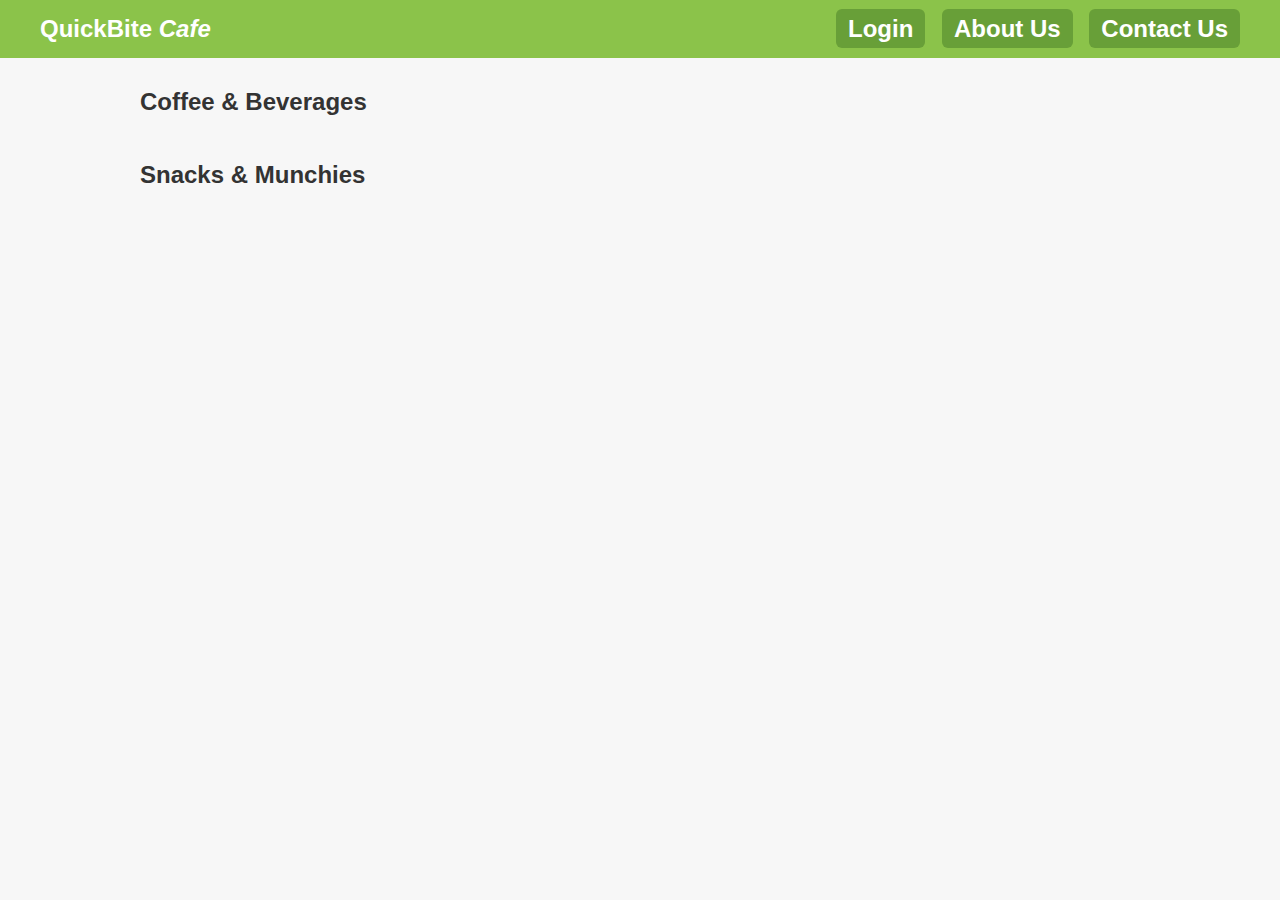
<file: index.html>
<!DOCTYPE html>
<html lang="en">
<head>
  <meta charset="UTF-8" />
  <title>Cafe QuickBite</title>
  <link rel="stylesheet" href="../styles/styles.css" />
</head>
<body>
  <header class="header">
    <div class="logo">QuickBite <span class="highlight">Cafe</span></div>
    <nav class="nav-links">
      <a href="../login/login.html">Login</a>
      <a href="../contact-and-about/about.html">About Us</a>
      <a href="../contact-and-about/contact.html">Contact Us</a>
    </nav>
  </header>

  <main>
    <section class="menu-section">
      <h2>Coffee & Beverages</h2>
      <div class="items-row" id="beverageList"></div>
    </section>

    <section class="menu-section">
      <h2>Snacks & Munchies</h2>
      <div class="items-row" id="snackList"></div>
    </section>
  </main>

  <script>
    async function fetchmenu() {
      try {
        const response = await fetch('http://localhost:3000/menu');
        const items = await response.json();

        const beverages = items.filter(item => item.category === 'Coffee & Beverages');
        const snacks = items.filter(item => item.category === 'Snacks & Munchies');

        renderItems(beverages, 'beverageList');
        renderItems(snacks, 'snackList');
      } catch (error) {
        console.error('Error fetching menu:', error);
      }
    }

    function renderItems(list, containerId) {
      const container = document.getElementById(containerId);
      container.innerHTML = '';
      list.forEach(item => {
        const div = document.createElement('div');
        div.className = 'item-card';
        div.innerHTML = `
          <img src="../images/${item.name.toLowerCase().replace(/\s+/g, '')}.jpg" alt="${item.name}" />
          <div class="item-name">${item.name}</div>
          <div class="item-details">${item.details}</div>
          <div class="item-footer">
            <span class="item-price">₹${item.price}</span>
          </div>
        `;
        container.appendChild(div);
      });
    }

    fetchmenu();
  </script>
</body>
</html>
</file>
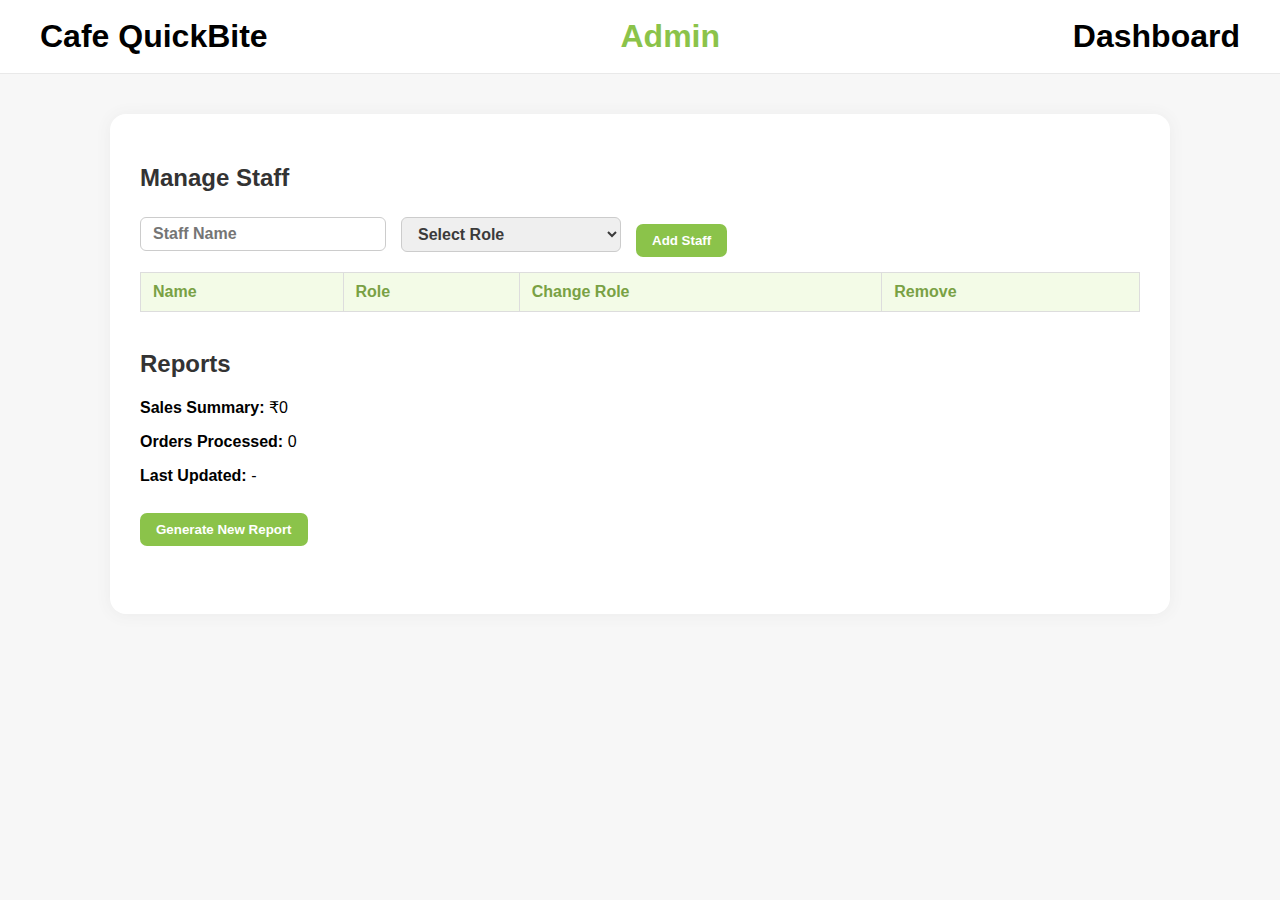
<file: admin/admin.html>
<!DOCTYPE html>
<html lang="en">
<head>
  <meta charset="UTF-8" />
  <title>Cafe QuickBite - Admin Dashboard</title>
  <link rel="stylesheet" href="../styles/styles.css" />
  <style>
    body {
      background: #f7f7f7;
      font-family: 'Segoe UI', Arial, sans-serif;
      margin: 0;
    }
    .admin-header {
      padding: 18px 40px;
      background: #fff;
      font-size: 2rem;
      font-weight: bold;
      border-bottom: 1px solid #e9e9e9;
      display: flex;
      justify-content: space-between;
      align-items: center;
    }
    .admin-header .highlight {
      color: #8bc34a;
    }
    .dashboard-container {
      max-width: 1000px;
      margin: 40px auto;
      background: #fff;
      border-radius: 16px;
      padding: 30px;
      box-shadow: 0 1px 16px rgba(80,80,80,0.07);
    }
    h2 {
      margin-bottom: 20px;
      font-weight: 600;
      color: #333;
    }
    .section {
      margin-bottom: 38px;
    }
    table {
      width: 100%;
      border-collapse: collapse;
      font-size: 1rem;
    }
    th, td {
      border: 1px solid #ddd;
      padding: 10px 12px;
      text-align: left;
    }
    th {
      background: #f3fbe7;
      color: #79a144;
    }
    button {
      background: #8bc34a;
      border: none;
      color: white;
      padding: 9px 16px;
      font-weight: 600;
      cursor: pointer;
      border-radius: 7px;
      margin-top: 12px;
      transition: background 0.2s ease;
    }
    button:hover {
      background: #689f38;
    }
    input, select {
      padding: 7px 12px;
      font-size: 1rem;
      border-radius: 6px;
      border: 1px solid #ccc;
      font-weight: 600;
      color: #3b3b3b;
      width: 220px;
    }
    .form-inline {
      display: flex;
      gap: 15px;
      flex-wrap: wrap;
      align-items: center;
      margin-bottom: 15px;
    }
    .danger {
      background: #c62828;
    }
  </style>
</head>
<body>
  <header class="admin-header">
    Cafe QuickBite <span class="highlight">Admin</span> Dashboard
  </header>

  <div class="dashboard-container">
    <div class="section">
      <h2>Manage Staff</h2>
      <form id="addStaffForm" class="form-inline">
        <input type="text" id="staffName" placeholder="Staff Name" required />
        <select id="staffRole" required>
          <option value="" disabled selected>Select Role</option>
          <option value="Cashier">Cashier</option>
          <option value="Kitchen">Kitchen</option>
          <option value="Waiter">Waiter</option>
          <option value="Inventory">Inventory</option>
          <option value="Manager">Manager</option>
          <option value="Admin">Admin</option>
        </select>
        <button type="submit">Add Staff</button>
      </form>

      <table id="staffTable">
        <thead>
          <tr><th>Name</th><th>Role</th><th>Change Role</th><th>Remove</th></tr>
        </thead>
        <tbody></tbody>
      </table>
    </div>

    <div class="section">
      <h2>Reports</h2>
      <p><strong>Sales Summary:</strong> ₹<span id="salesTotal">0</span></p>
      <p><strong>Orders Processed:</strong> <span id="ordersCount">0</span></p>
      <p><strong>Last Updated:</strong> <span id="reportTime">-</span></p>
      <button onclick="generateReport()">Generate New Report</button>
      <p id="reportMsg" style="margin-top:10px; color:green;"></p>
    </div>
  </div>

  <script>
    const staffApi = 'http://localhost:3000/staff';
    const reportApi = 'http://localhost:3000/reports/1';
    const roles = ['Cashier', 'Kitchen', 'Waiter', 'Inventory', 'Manager', 'Admin'];
    let staff = [];

    async function fetchStaff() {
      const res = await fetch(staffApi);
      staff = await res.json();
      renderStaff();
    }

    function renderStaff() {
      const tbody = document.querySelector('#staffTable tbody');
      tbody.innerHTML = '';
      staff.forEach(s => {
        const tr = document.createElement('tr');
        const sel = document.createElement('select');
        sel.innerHTML = roles.map(r => `<option value="${r}" ${r === s.role ? 'selected' : ''}>${r}</option>`).join('');
        sel.onchange = () => changeRole(s.id, sel.value);

        const removeBtn = document.createElement('button');
        removeBtn.textContent = 'Remove';
        removeBtn.className = 'danger';
        removeBtn.onclick = () => removeStaff(s.id);

        tr.innerHTML = `<td>${s.name}</td><td>${s.role}</td><td></td><td></td>`;
        tr.children[2].appendChild(sel);
        tr.children[3].appendChild(removeBtn);
        tbody.appendChild(tr);
      });
    }

    async function addStaff(event) {
      event.preventDefault();
      const name = document.getElementById('staffName').value.trim();
      const role = document.getElementById('staffRole').value;
      if (!name || !role) return;

      await fetch(staffApi, {
        method: 'POST',
        headers: { 'Content-Type': 'application/json' },
        body: JSON.stringify({ name, role })
      });
      document.getElementById('addStaffForm').reset();
      fetchStaff();
    }

    async function changeRole(id, newRole) {
      await fetch(`${staffApi}/${id}`, {
        method: 'PATCH',
        headers: { 'Content-Type': 'application/json' },
        body: JSON.stringify({ role: newRole })
      });
      fetchStaff();
    }

    async function removeStaff(id) {
      await fetch(`${staffApi}/${id}`, { method: 'DELETE' });
      fetchStaff();
    }

    async function loadReport() {
      const res = await fetch(reportApi);
      if (!res.ok) return;
      const report = await res.json();
      document.getElementById('salesTotal').innerText = report.sales;
      document.getElementById('ordersCount').innerText = report.orders;
      document.getElementById('reportTime').innerText = new Date(report.lastUpdated).toLocaleString();
    }

    async function generateReport() {
      const newSales = Math.floor(10000 + Math.random() * 5000);
      const newOrders = Math.floor(300 + Math.random() * 50);
      const timestamp = new Date().toISOString();

      await fetch(reportApi, {
        method: 'PATCH',
        headers: { 'Content-Type': 'application/json' },
        body: JSON.stringify({ sales: newSales, orders: newOrders, lastUpdated: timestamp })
      });

      document.getElementById('salesTotal').innerText = newSales;
      document.getElementById('ordersCount').innerText = newOrders;
      document.getElementById('reportTime').innerText = new Date(timestamp).toLocaleString();
      document.getElementById('reportMsg').innerText = 'Report updated successfully!';
      setTimeout(() => document.getElementById('reportMsg').innerText = '', 9000);
    }

    document.getElementById('addStaffForm').addEventListener('submit', addStaff);
    fetchStaff();
    loadReport();
  </script>
</body>
</html>
</file>
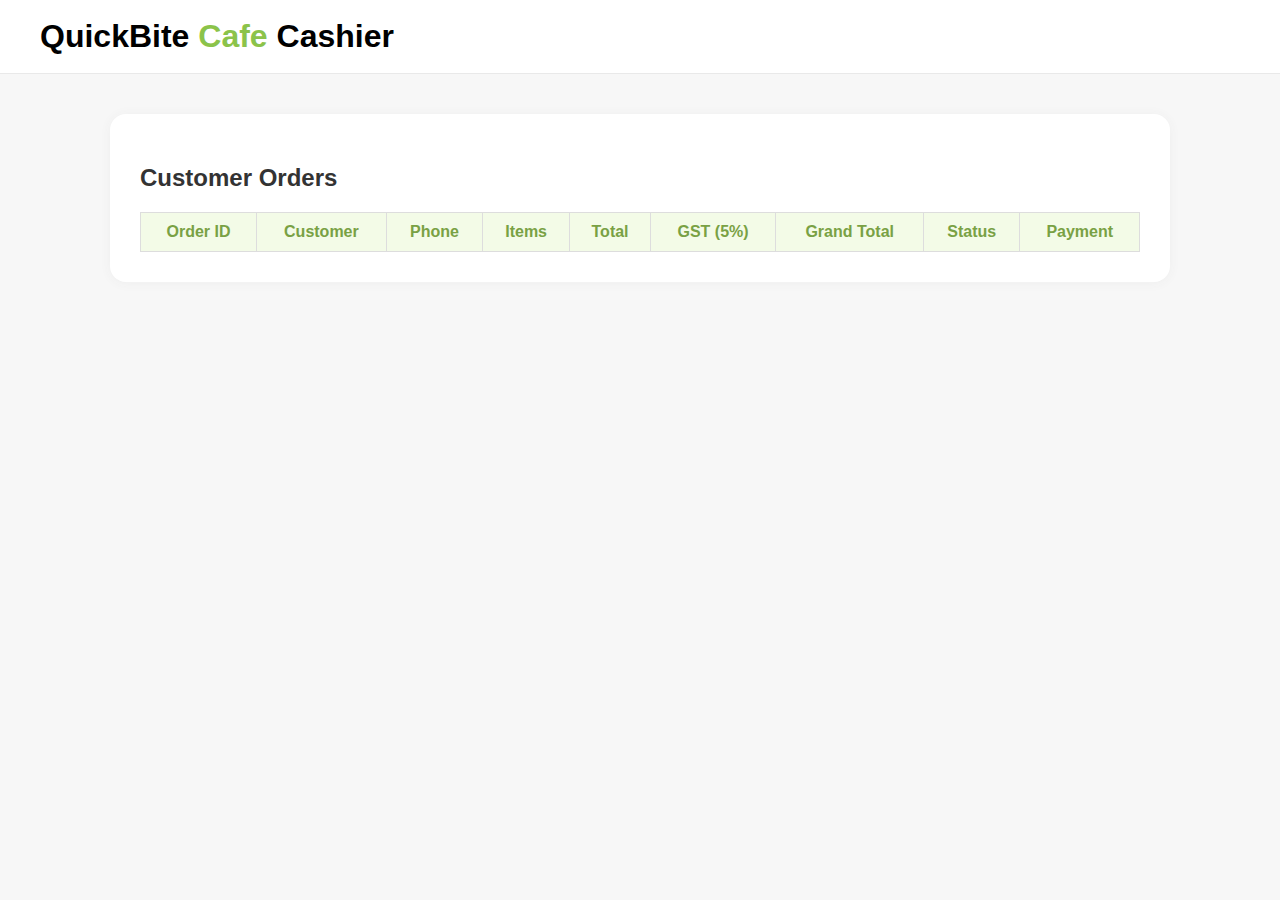
<file: cashier/cashier.html>
<!DOCTYPE html>
<html lang="en">
<head>
  <meta charset="UTF-8" />
  <title>QuickBite Cafe - Cashier Panel</title>
  <link rel="stylesheet" href="../styles/styles.css" />
  <style>
    body {
      background: #f7f7f7;
      font-family: 'Segoe UI', Arial, sans-serif;
      margin: 0;
    }
    .cashier-header {
      padding: 18px 40px;
      background: #fff;
      font-size: 2rem;
      font-weight: bold;
      border-bottom: 1px solid #e9e9e9;
    }
    .cashier-header .highlight {
      color: #8bc34a;
    }
    .cashier-container {
      max-width: 1000px;
      margin: 40px auto;
      background: #fff;
      border-radius: 16px;
      padding: 30px;
      box-shadow: 0 1px 12px rgba(80,80,80,0.05);
    }
    h2 {
      margin-bottom: 20px;
      font-weight: 600;
      color: #333;
    }
    table {
      width: 100%;
      border-collapse: collapse;
      font-size: 1rem;
    }
    th, td {
      border: 1px solid #ddd;
      padding: 10px 12px;
      text-align: center;
    }
    th {
      background: #f3fbe7;
      color: #79a144;
    }
    .status-paid {
      color: #4caf50;
      font-weight: bold;
    }
    .status-unpaid {
      color: #e65100;
      font-weight: bold;
    }
    .payment-form {
      display: flex;
      justify-content: center;
      align-items: center;
      gap: 10px;
    }
    .payment-form select {
      padding: 6px;
      border-radius: 6px;
      font-weight: 600;
    }
    .payment-form button {
      background: #8bc34a;
      color: white;
      border: none;
      padding: 6px 12px;
      border-radius: 6px;
      font-weight: 600;
      cursor: pointer;
    }
    .payment-form button:hover {
      background: #689f38;
    }
  </style>
</head>
<body>
  <div class="cashier-header">
    QuickBite <span class="highlight">Cafe</span> Cashier
  </div>

  <div class="cashier-container">
    <h2>Customer Orders</h2>
    <table id="orderTable">
      <thead>
        <tr>
          <th>Order ID</th>
          <th>Customer</th>
          <th>Phone</th>
          <th>Items</th>
          <th>Total</th>
          <th>GST (5%)</th>
          <th>Grand Total</th>
          <th>Status</th>
          <th>Payment</th>
        </tr>
      </thead>
      <tbody></tbody>
    </table>
  </div>

  <script>
    const orderApi = 'http://localhost:3000/orders';
    const salesApi = 'http://localhost:3000/sales';
    let orders = [];

    async function fetchOrders() {
      const res = await fetch(orderApi);
      orders = await res.json();
      renderOrders();
    }

    function renderOrders() {
      const tbody = document.querySelector('#orderTable tbody');
      tbody.innerHTML = '';
      orders.forEach(order => {
        const itemsList = order.items.map(i => `${i.name} x${i.qty}`).join(', ');
        const gst = Math.round(order.total * 0.05);
        const grandTotal = order.total + gst;
        const statusClass = order.method === 'Paid' ? 'status-paid' : 'status-unpaid';

        const tr = document.createElement('tr');
        tr.innerHTML = `
          <td>${order.orderId}</td>
          <td>${order.customerName}</td>
          <td>${order.customerPhone}</td>
          <td>${itemsList}</td>
          <td>₹${order.total}</td>
          <td>₹${gst}</td>
          <td>₹${grandTotal}</td>
          <td class="${statusClass}">${order.method || 'Unpaid'}</td>
          <td>
            ${order.method === 'Paid'
              ? '—'
              : `
                <div class="payment-form">
                  <select id="payMethod${order.id}">
                    <option value="Cash">Cash</option>
                    <option value="Card">Card</option>
                    <option value="UPI">UPI</option>
                  </select>
                  <button onclick="processPayment(${order.id}, ${gst}, ${grandTotal})">Pay</button>
                </div>
              `}
          </td>
        `;
        tbody.appendChild(tr);
      });
    }

    async function processPayment(orderId, gst, grandTotal) {
      const method = document.getElementById(`payMethod${orderId}`).value;
      const order = orders.find(o => o.id === orderId);
      if (!order) return;

      await fetch(`${orderApi}/${orderId}`, {
        method: 'PATCH',
        headers: { 'Content-Type': 'application/json' },
        body: JSON.stringify({ method: 'Paid', status: 'Completed' })
      });

      const saleData = {
        orderId: order.orderId,
        customerName: order.customerName,
        customerPhone: order.customerPhone,
        items: order.items,
        baseTotal: order.total,
        gst,
        grandTotal,
        paymentMethod: method,
        time: new Date().toISOString()
      };

      await fetch(salesApi, {
        method: 'POST',
        headers: { 'Content-Type': 'application/json' },
        body: JSON.stringify(saleData)
      });

      const billWindow = window.open('', '', 'width=600,height=600');
      billWindow.document.write(`
  <html>
    <head><title>QuickBite Bill</title></head>
    <body onload="window.print()">
      <h2>QuickBite Cafe - Bill</h2>
      <p><strong>Order ID:</strong> ${order.orderId}</p>
      <p><strong>Customer:</strong> ${order.customerName}</p>
      <p><strong>Phone:</strong> ${order.customerPhone}</p>
      <p><strong>Items:</strong> ${order.items.map(i => `${i.name} x${i.qty}`).join(', ')}</p>
      <p><strong>Base Total:</strong> ₹${order.total}</p>
      <p><strong>GST (5%):</strong> ₹${gst}</p>
      <p><strong>Grand Total:</strong> ₹${grandTotal}</p>
      <p><strong>Payment Method:</strong> ${method}</p>
      <p><strong>Date:</strong> ${new Date().toLocaleString()}</p>
      <hr><p>Thank you for dining with us!</p>
    </body>
  </html>
`);
billWindow.document.close();
setTimeout(fetchOrders, 1000);
  </script>
</body>
</html>
</file>
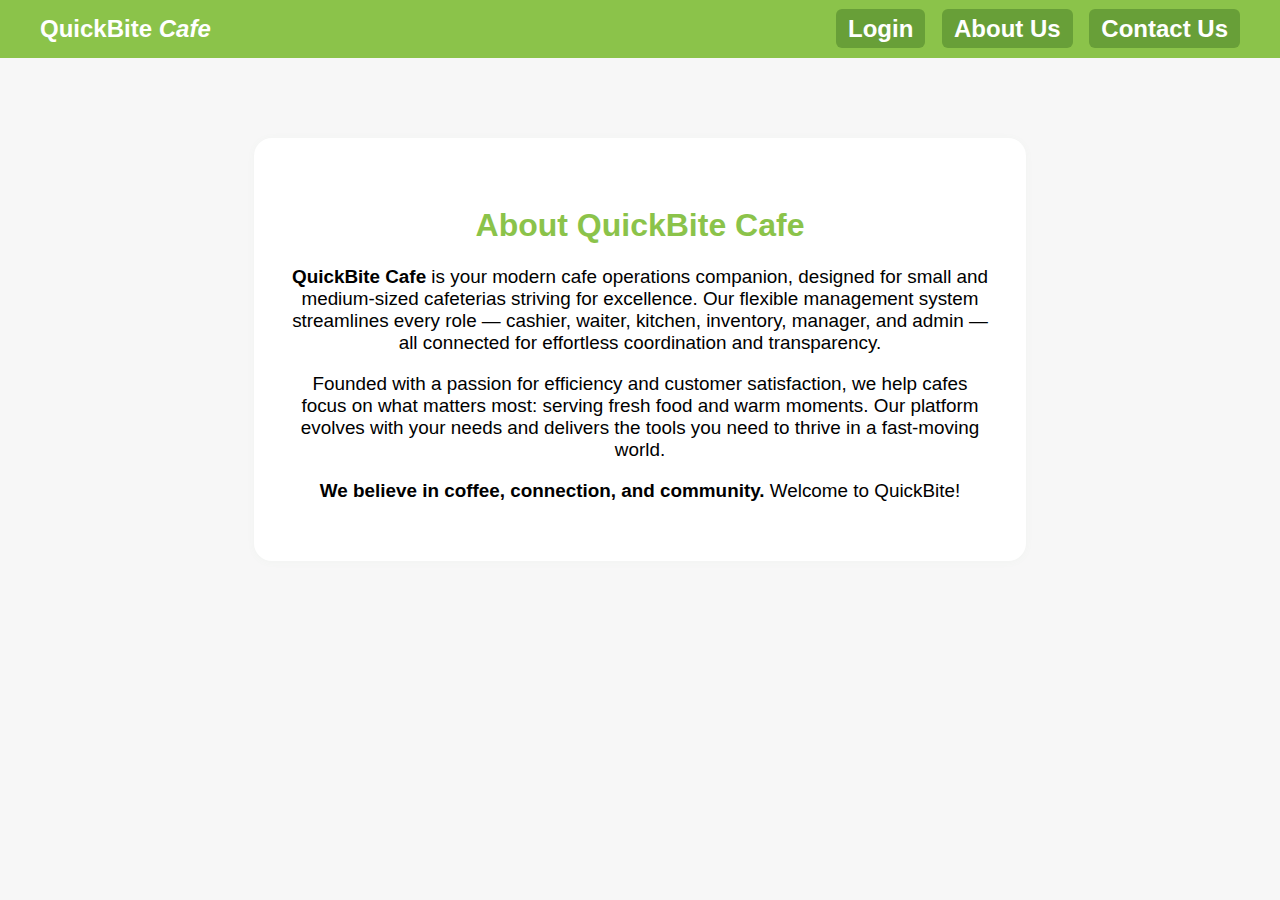
<file: contact-and-about/about.html>
<!DOCTYPE html>
<html lang="en">
<head>
  <meta charset="UTF-8" />
  <title>About Us | QuickBite Cafe</title>
  <link rel="stylesheet" href="../styles/styles.css" />
  <style>
    .about-container {
      max-width: 700px;
      margin: 80px auto;
      background: #fff;
      border-radius: 18px;
      box-shadow: 0 1px 8px rgba(100,150,100,0.04);
      padding: 48px 36px 40px 36px;
      text-align: center;
    }
    .about-container h1 { color: #8bc34a; }
    .about-container p { font-size: 1.18rem; }
  </style>
</head>
<body>
  <header class="header">
    <div class="logo">QuickBite <span class="highlight">Cafe</span></div>
    <nav class="nav-links">
      <a href="../login/login.html">Login</a>
      <a href="../contact-and-about/about.html">About Us</a>
      <a href="../contact-and-about/contact.html">Contact Us</a>
    </nav>
  </header>
  <main>
    <div class="about-container">
      <h1>About QuickBite Cafe</h1>
      <p>
        <b>QuickBite Cafe</b> is your modern cafe operations companion, designed for small and medium-sized cafeterias striving for excellence. Our flexible management system streamlines every role — cashier, waiter, kitchen, inventory, manager, and admin — all connected for effortless coordination and transparency.
      </p>
      <p>
        Founded with a passion for efficiency and customer satisfaction, we help cafes focus on what matters most: serving fresh food and warm moments. Our platform evolves with your needs and delivers the tools you need to thrive in a fast-moving world.
      </p>
      <p>
        <b>We believe in coffee, connection, and community.</b> Welcome to QuickBite!
      </p>
    </div>
  </main>
</body>
</html>
</file>
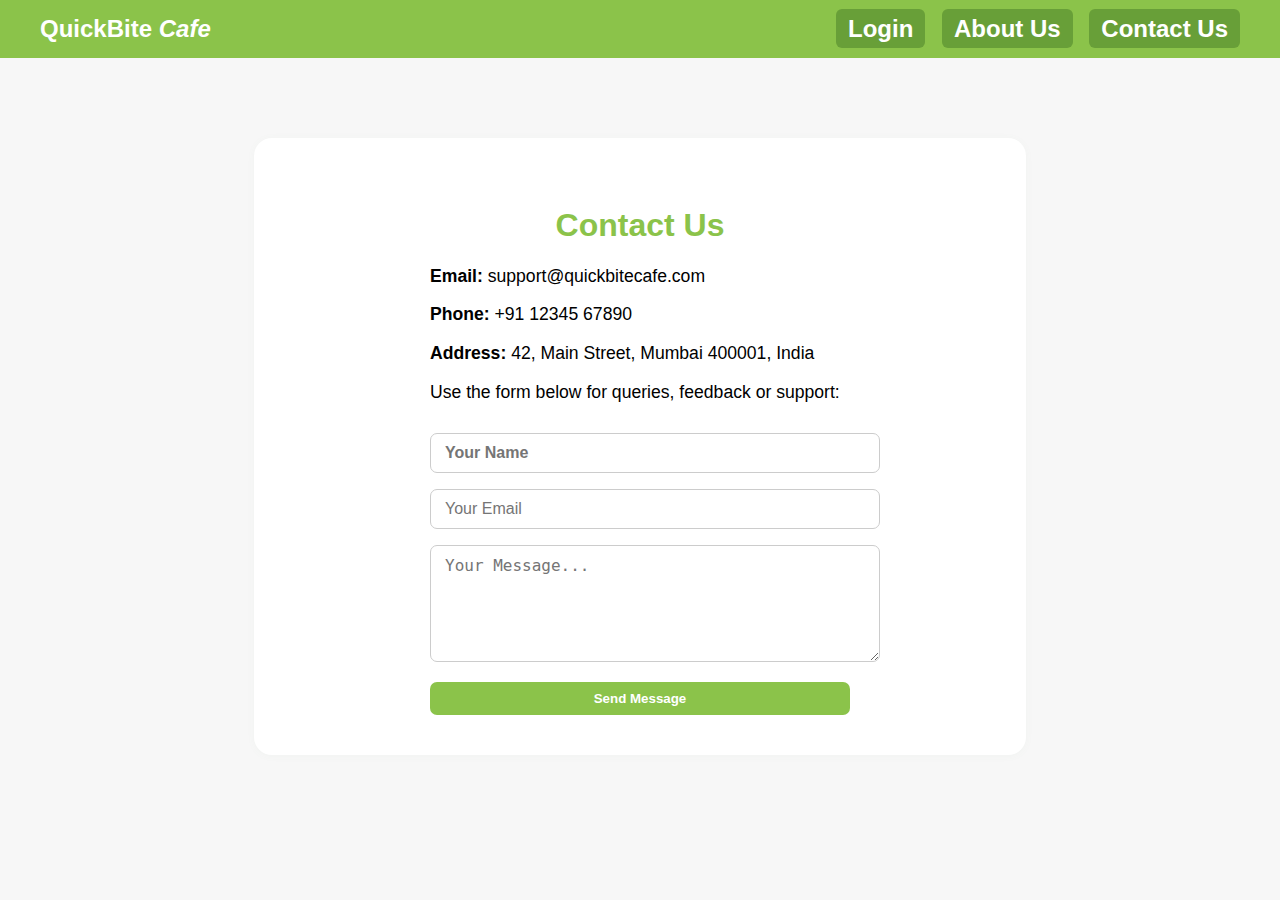
<file: contact-and-about/contact.html>
<!DOCTYPE html>
<html lang="en">
<head>
  <meta charset="UTF-8" />
  <title>Contact Us | QuickBite Cafe</title>
  <link rel="stylesheet" href="../styles/styles.css" />
  <style>
    .contact-container {
      max-width: 700px;
      margin: 80px auto;
      background: #fff;
      border-radius: 18px;
      box-shadow: 0 1px 8px rgba(100,150,100,0.04);
      padding: 48px 36px 40px 36px;
      text-align: center;
    }
    .contact-container h1 {
      color: #8bc34a;
    }
    .contact-info {
      text-align: left;
      margin: 0 auto;
      max-width: 420px;
      font-size: 1.1rem;
    }
    .contact-form {
      margin: 30px 0 0 0;
      text-align: left;
      max-width: 420px;
      margin-left: auto;
      margin-right: auto;
    }
    .contact-form input, .contact-form textarea {
      width: 100%;
      margin-bottom: 16px;
      padding: 10px 14px;
      border-radius: 7px;
      border: 1px solid #ccc;
      font-size: 1rem;
      resize: vertical;
    }
    .contact-form button {
      width: 100%;
      margin: 0;
    }
  </style>
</head>
<body>
  <header class="header">
    <div class="logo">QuickBite <span class="highlight">Cafe</span></div>
    <nav class="nav-links">
      <a href="../login/login.html">Login</a>
      <a href="../contact-and-about/about.html">About Us</a>
      <a href="../contact-and-about/contact.html">Contact Us</a>
    </nav>
  </header>
  <main>
    <div class="contact-container">
      <h1>Contact Us</h1>
      <div class="contact-info">
        <p><b>Email:</b> support@quickbitecafe.com</p>
        <p><b>Phone:</b> +91 12345 67890</p>
        <p><b>Address:</b> 42, Main Street, Mumbai 400001, India</p>
        <p>Use the form below for queries, feedback or support:</p>
      </div>
      <form class="contact-form" onsubmit="alert('Message sent! We will get back to you soon.');return false;">
        <input type="text" name="name" placeholder="Your Name" required />
        <input type="email" name="email" placeholder="Your Email" required />
        <textarea name="message" rows="5" placeholder="Your Message..." required></textarea>
        <button type="submit">Send Message</button>
      </form>
    </div>
  </main>
</body>
</html>
</file>
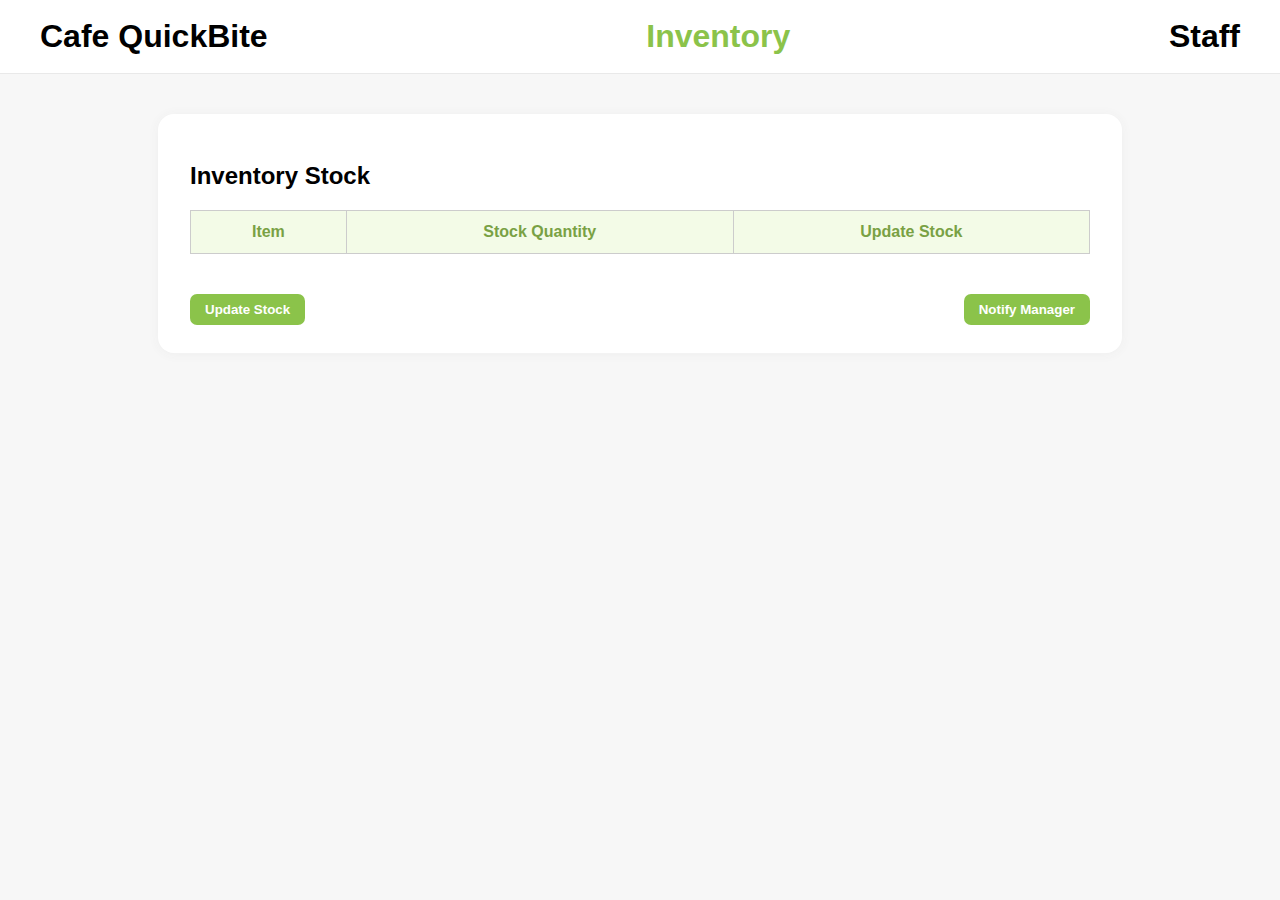
<file: inventory/inventory.html>
<!DOCTYPE html>
<html lang="en">
<head>
  <meta charset="UTF-8" />
  <title>Cafe QuickBite - Inventory Staff</title>
  <link rel="stylesheet" href="../styles/styles.css" />
  <style>
    body { background: #f7f7f7; font-family: 'Segoe UI', Arial, sans-serif; margin: 0; }
    .inventory-header {
      padding: 18px 40px;
      background: #fff;
      display: flex;
      justify-content: space-between;
      align-items: center;
      border-bottom: 1px solid #e9e9e9;
      font-size: 2rem;
      font-weight: bold;
    }
    .inventory-header .highlight { color: #8bc34a; }
    .inventory-container {
      max-width: 900px;
      margin: 40px auto;
      background: #fff;
      border-radius: 16px;
      padding: 28px 32px;
      box-shadow: 0 1px 12px rgba(80,80,80,0.05);
    }
    table {
      width: 100%;
      border-collapse: collapse;
      font-size: 1rem;
    }
    th, td {
      border: 1px solid #ccc;
      padding: 12px 10px;
      text-align: center;
    }
    th {
      background: #f3fbe7;
      color: #79a144;
    }
    input.stock-input {
      width: 70px;
      padding: 6px 8px;
      font-size: 1rem;
      border-radius: 6px;
      border: 1px solid #aaa;
      text-align: center;
    }
    button {
      background: #8bc34a;
      color: white;
      border: none;
      padding: 8px 15px;
      border-radius: 7px;
      font-weight: 600;
      cursor: pointer;
      margin-top: 15px;
    }
    button:hover {
      background: #689f38;
    }
    .btn-row {
      margin-top: 25px;
      display: flex;
      justify-content: space-between;
      flex-wrap: wrap;
      gap: 10px;
    }
  </style>
</head>
<body>
  <header class="inventory-header">
    Cafe QuickBite <span class="highlight">Inventory</span> Staff
  </header>

  <div class="inventory-container">
    <h2>Inventory Stock</h2>
    <table id="inventoryTable">
      <thead>
        <tr><th>Item</th><th>Stock Quantity</th><th>Update Stock</th></tr>
      </thead>
      <tbody></tbody>
    </table>

    <div class="btn-row">
      <button onclick="updateStock()">Update Stock</button>
      <button onclick="notifyManager()">Notify Manager</button>
    </div>
  </div>

  <script>
    const inventoryApi = 'http://localhost:3000/inventory';
    let inventory = [];

    async function fetchInventory() {
      const res = await fetch(inventoryApi);
      inventory = await res.json();
      renderInventory();
    }

    function renderInventory() {
      const tbody = document.querySelector('#inventoryTable tbody');
      tbody.innerHTML = '';
      inventory.forEach((item, idx) => {
        const tr = document.createElement('tr');
        tr.innerHTML = `
          <td>${item.name}</td>
          <td>${item.stock}</td>
          <td>
            <input type="number" min="0" value="${item.stock}" class="stock-input" id="stockInput${item.id}" />
          </td>
        `;
        tbody.appendChild(tr);
      });
    }

    async function updateStock() {
      for (let item of inventory) {
        const input = document.getElementById(`stockInput${item.id}`);
        const newVal = parseInt(input.value);
        if (isNaN(newVal) || newVal < 0) {
          alert(`Invalid stock for ${item.name}`);
          return;
        }
        await fetch(`${inventoryApi}/${item.id}`, {
          method: 'PATCH',
          headers: { 'Content-Type': 'application/json' },
          body: JSON.stringify({ stock: newVal })
        });
      }
      alert('Stock updated successfully!');
      fetchInventory();
    }

    function notifyManager() {
      const lowStock = inventory.filter(i => i.stock < 10);
      if (lowStock.length === 0) {
        alert('All stock levels are sufficient.');
      } else {
        const msg = 'Low stock alert for:\n' + lowStock.map(i => `- ${i.name}: ${i.stock}`).join('\n');
        alert(msg);
      }
    }

    fetchInventory();
  </script>
</body>
</html>
</file>
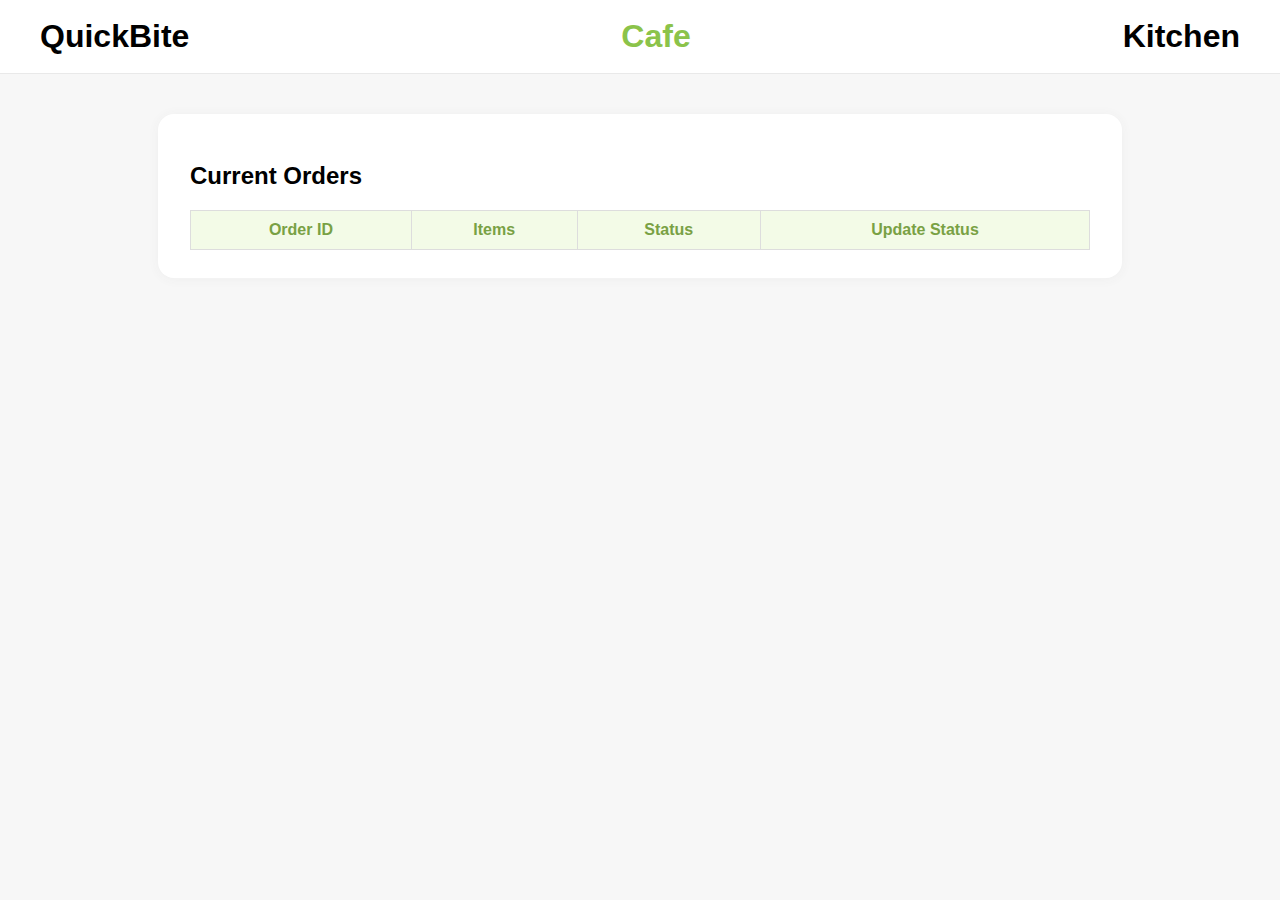
<file: kitchen/kitchen.html>
<!DOCTYPE html>
<html lang="en">
<head>
  <meta charset="UTF-8" />
  <title>Cafe QuickBite - Kitchen Staff</title>
  <link rel="stylesheet" href="../styles/styles.css" />
  <style>
    body { background: #f7f7f7; font-family: 'Segoe UI', Arial, sans-serif; margin: 0; }
    .kitchen-header {
      padding: 18px 40px;
      background: #fff;
      display: flex;
      justify-content: space-between;
      align-items: center;
      border-bottom: 1px solid #e9e9e9;
      font-size: 2rem;
      font-weight: bold;
    }
    .kitchen-header .highlight { color: #8bc34a; }
    .kitchen-container {
      max-width: 900px;
      margin: 40px auto;
      background: #fff;
      border-radius: 16px;
      padding: 28px 32px;
      box-shadow: 0 1px 12px rgba(80,80,80,0.05);
    }
    table {
      width: 100%;
      border-collapse: collapse;
      font-size: 1rem;
    }
    th, td {
      border: 1px solid #ddd;
      padding: 10px 12px;
      text-align: center;
    }
    th {
      background: #f3fbe7;
      color: #79a144;
    }
    select {
      border-radius: 6px;
      padding: 6px 10px;
      border: 1px solid #ccc;
      font-size: 1rem;
      font-weight: 600;
      color: #3b3b3b;
    }
  </style>
</head>
<body>
  <header class="kitchen-header">
    QuickBite <span class="highlight">Cafe</span> Kitchen
  </header>

  <div class="kitchen-container">
    <h2>Current Orders</h2>
    <table id="orderTable">
      <thead>
        <tr><th>Order ID</th><th>Items</th><th>Status</th><th>Update Status</th></tr>
      </thead>
      <tbody></tbody>
    </table>
  </div>

  <script>
    const orderApi = 'http://localhost:3000/orders';
    const statusOptions = ['Pending', 'In Progress', 'Ready', 'Completed'];
    let orders = [];

    async function fetchOrders() {
      const res = await fetch(orderApi);
      orders = await res.json();
      renderOrders();
    }

    function renderOrders() {
      const tbody = document.querySelector('#orderTable tbody');
      tbody.innerHTML = '';
      orders.forEach((order, index) => {
        const tr = document.createElement('tr');
        const items = order.items.map(i => `${i.name} x${i.qty}`).join(', ');
        const select = document.createElement('select');
        select.className = 'status-select';
        statusOptions.forEach(status => {
          const opt = document.createElement('option');
          opt.value = status;
          opt.textContent = status;
          if (status === order.status) opt.selected = true;
          select.appendChild(opt);
        });
        select.onchange = () => updateStatus(order.id, select.value);

        tr.innerHTML = `
          <td>${order.id}</td>
          <td>${items}</td>
          <td>${order.status || 'Pending'}</td>
          <td></td>
        `;
        tr.children[3].appendChild(select);
        tbody.appendChild(tr);
      });
    }

    async function updateStatus(orderId, newStatus) {
      await fetch(`${orderApi}/${orderId}`, {
        method: 'PATCH',
        headers: { 'Content-Type': 'application/json' },
        body: JSON.stringify({ status: newStatus })
      });
      fetchOrders();
    }

    fetchOrders();
  </script>
</body>
</html>
</file>
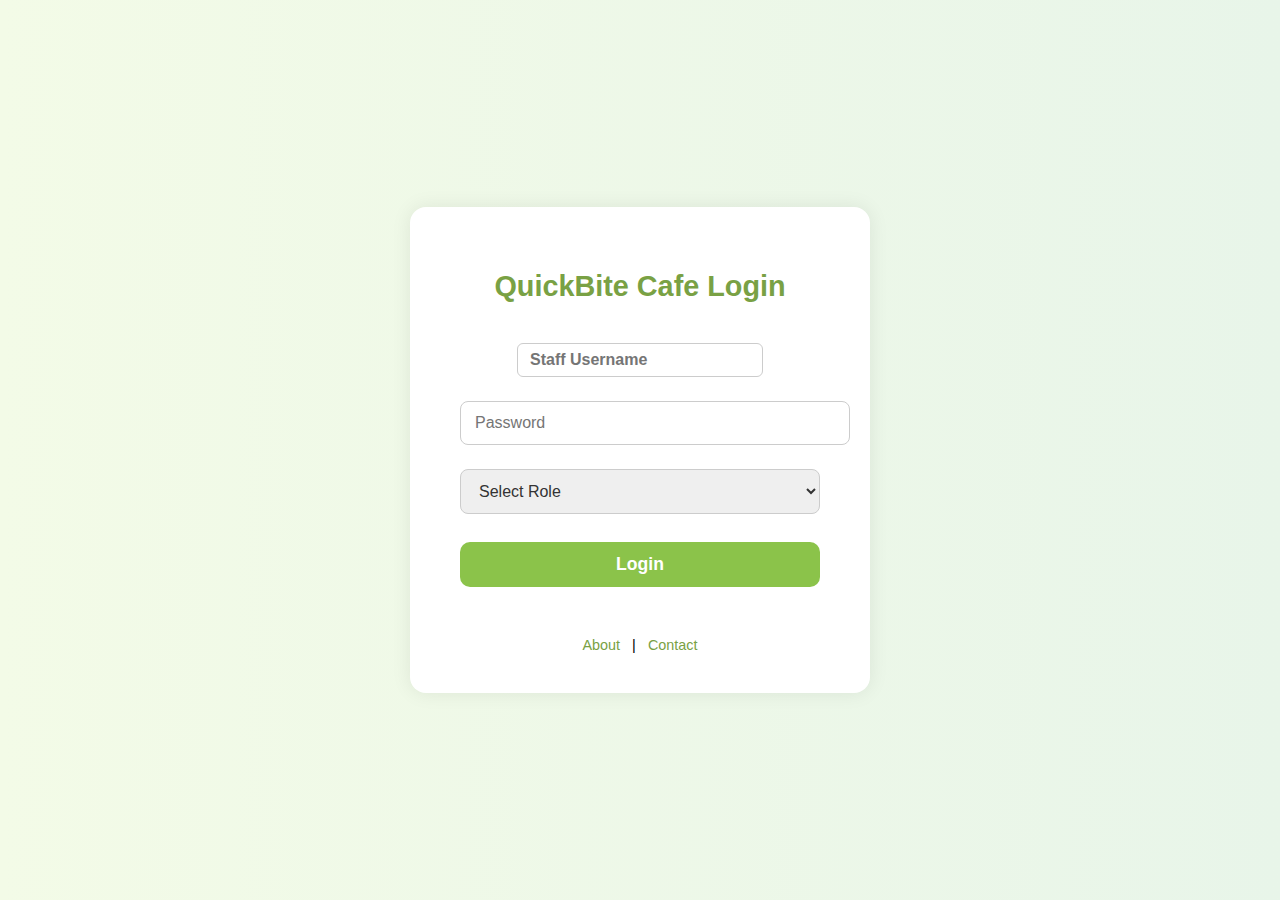
<file: login/login.html>
<!-- <!DOCTYPE html>
<html lang="en">
<head>
  <meta charset="UTF-8" />
  <title>QuickBite Cafe Login</title>
  <link rel="stylesheet" href="../styles/styles.css" />
  <style>
    body {
      margin: 0;
      font-family: 'Segoe UI', Arial, sans-serif;
      background: linear-gradient(to right, #f3fbe7, #e8f5e9);
      display: flex;
      justify-content: center;
      align-items: center;
      height: 100vh;
    }

    .login-container {
      background: #fff;
      padding: 40px 50px;
      border-radius: 16px;
      box-shadow: 0 0 20px rgba(0,0,0,0.08);
      width: 360px;
      text-align: center;
    }

    h2 {
      margin-bottom: 28px;
      color: #79a144;
      font-size: 1.8rem;
    }

    input, select {
      width: 100%;
      padding: 12px 14px;
      margin: 12px 0;
      border-radius: 8px;
      border: 1px solid #ccc;
      font-size: 1rem;
      font-weight: 500;
      color: #333;
      transition: border-color 0.2s ease;
    }

    input:focus, select:focus {
      border-color: #8bc34a;
      outline: none;
    }

    button {
      background: #8bc34a;
      color: white;
      border: none;
      padding: 12px;
      width: 100%;
      border-radius: 10px;
      font-weight: 700;
      font-size: 1.1rem;
      cursor: pointer;
      margin-top: 16px;
      transition: background 0.25s ease;
    }

    button:hover {
      background: #689f38;
    }

    .error-msg {
      color: #c62828;
      font-weight: 600;
      margin-top: 10px;
      min-height: 20px;
    }

    .footer-links {
      margin-top: 20px;
      font-size: 0.9rem;
    }

    .footer-links a {
      color: #79a144;
      text-decoration: none;
      margin: 0 8px;
    }

    .footer-links a:hover {
      text-decoration: underline;
    }
  </style>
</head>
<body>
  <div class="login-container">
    <h2>QuickBite Cafe Login</h2>
    <form id="loginForm">
      <input type="text" id="username" placeholder="Username" required />
      <input type="password" id="password" placeholder="Password" required />
      <select id="role" required>
        <option value="" disabled selected>Select Role</option>
        <option value="waiter">Waiter</option>
        <option value="kitchen">Kitchen</option>
        <option value="inventory">Inventory</option>
        <option value="manager">Manager</option>
        <option value="admin">Admin</option>
      </select>
      <button type="submit" id="loginBtn">Login</button>
      <div class="error-msg" id="errorMsg"></div>
    </form>
    <div class="footer-links">
      <a href="../contact-and-about/about.html">About</a> |
      <a href="../contact-and-about/contact.html">Contact</a>
    </div>
  </div>

  <script>
    const loginForm = document.getElementById('loginForm');
    const errorMsg = document.getElementById('errorMsg');
    const loginBtn = document.getElementById('loginBtn');

    loginForm.addEventListener('submit', async function (e) {
      e.preventDefault();
      errorMsg.textContent = '';
      loginBtn.disabled = true;
      loginBtn.textContent = 'Logging in...';

      const username = document.getElementById('username').value.trim();
      const password = document.getElementById('password').value.trim();
      const role = document.getElementById('role').value;

      if (!username || !password || !role) {
        errorMsg.textContent = 'Please fill in all fields.';
        loginBtn.disabled = false;
        loginBtn.textContent = 'Login';
        return;
      }

      try {
        const res = await fetch(`http://localhost:3000/users?username=${username}&password=${password}&role=${role}`);
        const users = await res.json();

        if (users.length === 0) {
          errorMsg.textContent = 'Invalid credentials or role.';
          loginBtn.disabled = false;
          loginBtn.textContent = 'Login';
          return;
        }

        sessionStorage.setItem('loggedInUser', JSON.stringify(users[0]));

        const redirectMap = {
          cashier: '../cashier/cashier.html',
          waiter: '../waiter/waiter.html',
          kitchen: '../kitchen/kitchen.html',
          inventory: '../inventory/inventory.html',
          manager: '../manager/manager.html',
          admin: '../admin/admin.html'
        };

        const redirectURL = redirectMap[role];
        if (redirectURL) {
          window.location.href = redirectURL;
        } else {
          errorMsg.textContent = 'Role not recognized.';
          loginBtn.disabled = false;
          loginBtn.textContent = 'Login';
        }
      } catch (err) {
        console.error('Login error:', err);
        errorMsg.textContent = 'Unable to connect to server. Please try again.';
        loginBtn.disabled = false;
        loginBtn.textContent = 'Login';
      }
    });
  </script>
</body>
</html> -->

<!DOCTYPE html>
<html lang="en">
<head>
  <meta charset="UTF-8" />
  <title>QuickBite Cafe Login</title>
  <link rel="stylesheet" href="../styles/styles.css" />
  <style>
    body { margin: 0; font-family: 'Segoe UI', Arial, sans-serif; background: linear-gradient(to right, #f3fbe7, #e8f5e9); display: flex; justify-content: center; align-items: center; height: 100vh; }
    .login-container { background: #fff; padding: 40px 50px; border-radius: 16px; box-shadow: 0 0 20px rgba(0,0,0,0.08); width: 360px; text-align: center; }
    h2 { margin-bottom: 28px; color: #79a144; font-size: 1.8rem; }
    input, select { width: 100%; padding: 12px 14px; margin: 12px 0; border-radius: 8px; border: 1px solid #ccc; font-size: 1rem; font-weight: 500; color: #333; transition: border-color 0.2s ease; }
    input:focus, select:focus { border-color: #8bc34a; outline: none; }
    button { background: #8bc34a; color: white; border: none; padding: 12px; width: 100%; border-radius: 10px; font-weight: 700; font-size: 1.1rem; cursor: pointer; margin-top: 16px; transition: background 0.25s ease; }
    button:hover { background: #689f38; }
    .error-msg { color: #c62828; font-weight: 600; margin-top: 10px; min-height: 20px; }
    .footer-links { margin-top: 20px; font-size: 0.9rem; }
    .footer-links a { color: #79a144; text-decoration: none; margin: 0 8px; }
    .footer-links a:hover { text-decoration: underline; }
  </style>
</head>
<body>
  <div class="login-container">
    <h2>QuickBite Cafe Login</h2>
    <form id="loginForm">
      <input type="text" id="username" placeholder="Staff Username" required autocomplete="username" />
      <input type="password" id="password" placeholder="Password" required autocomplete="current-password" />
      <select id="role" required>
        <option value="" disabled selected>Select Role</option>
        <option value="Waiter">Waiter</option>
        <option value="Kitchen">Kitchen</option>
        <option value="Inventory">Inventory</option>
        <option value="Manager">Manager</option>
        <option value="Admin">Admin</option>
      </select>
      <button type="submit" id="loginBtn">Login</button>
      <div class="error-msg" id="errorMsg"></div>
    </form>
    <div class="footer-links">
      <a href="../contact-and-about/about.html">About</a> |
      <a href="../contact-and-about/contact.html">Contact</a>
    </div>
  </div>

  <script>
    const loginForm = document.getElementById('loginForm');
    const errorMsg = document.getElementById('errorMsg');
    const loginBtn = document.getElementById('loginBtn');

    loginForm.addEventListener('submit', async function (e) {
      e.preventDefault();
      errorMsg.textContent = '';
      loginBtn.disabled = true;
      loginBtn.textContent = 'Logging in...';

      const username = document.getElementById('username').value.trim();
      const password = document.getElementById('password').value.trim();
      const role = document.getElementById('role').value;

      if (!username || !password || !role) {
        errorMsg.textContent = 'Please fill in all fields.';
        loginBtn.disabled = false;
        loginBtn.textContent = 'Login';
        return;
      }

      // Authenticate from staff array
      const res = await fetch(`http://localhost:3000/staff?username=${username}&password=${password}&role=${role}`);
      const staff = await res.json();

      if (staff.length === 0) {
        errorMsg.textContent = 'Invalid credentials or role.';
        loginBtn.disabled = false;
        loginBtn.textContent = 'Login';
        return;
      }

      sessionStorage.setItem('loggedInUser', JSON.stringify(staff[0]));

      const redirectMap = {
        Cashier: '../cashier/cashier.html',
        Waiter: '../waiter/waiter.html',
        Kitchen: '../kitchen/kitchen.html',
        Inventory: '../inventory/inventory.html',
        Manager: '../manager/manager.html',
        Admin: '../admin/admin.html'
      };

      const redirectURL = redirectMap[role];
      if (redirectURL) {
        window.location.href = redirectURL;
      } else {
        errorMsg.textContent = 'Role not recognized.';
        loginBtn.disabled = false;
        loginBtn.textContent = 'Login';
      }
    });
  </script>
</body>
</html>
</file>
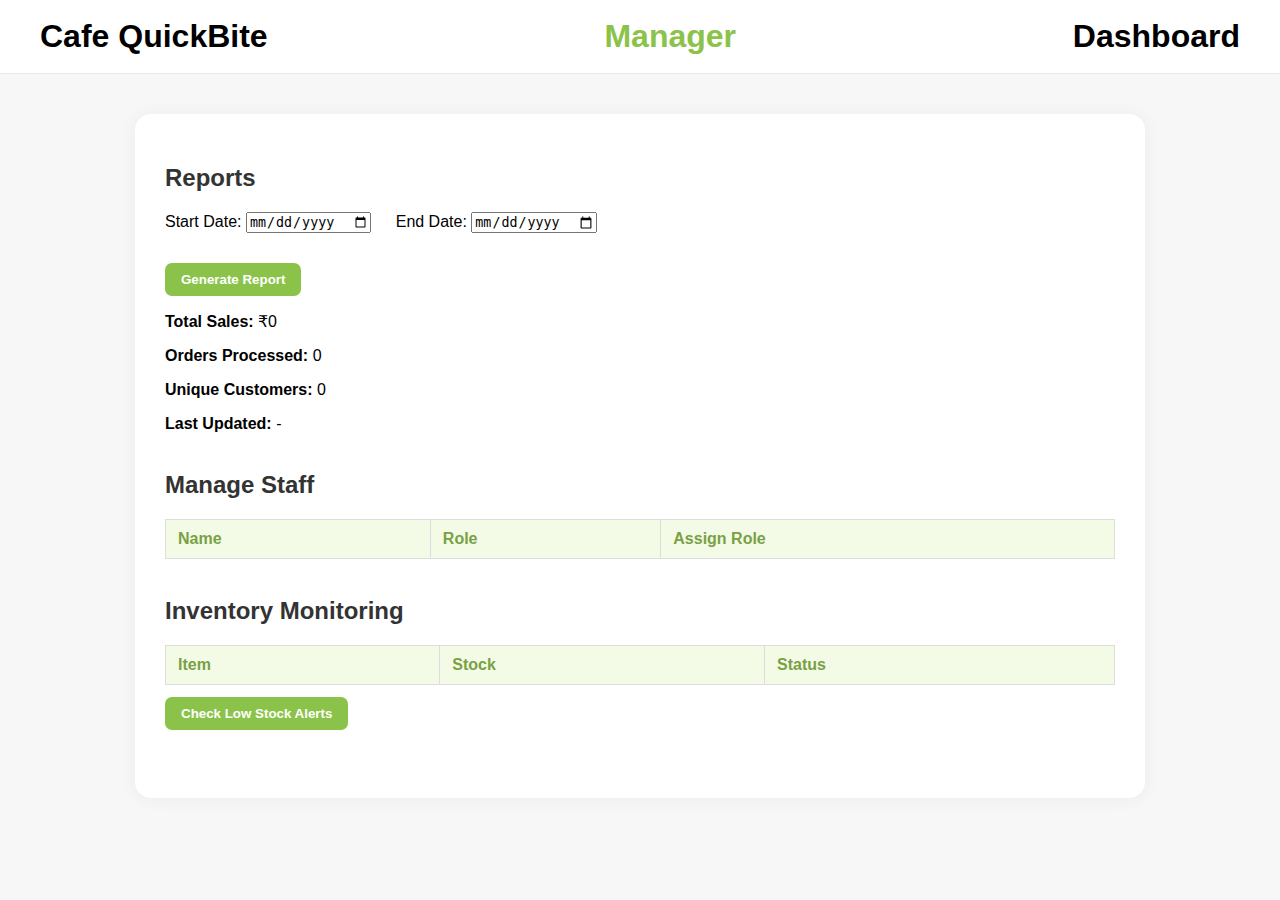
<file: manager/manager.html>
<!-- <!DOCTYPE html>
<html lang="en">
<head>
  <meta charset="UTF-8" />
  <title>Cafe QuickBite - Manager Dashboard</title>
  <link rel="stylesheet" href="../styles/styles.css" />
  <style>
    body { background: #f7f7f7; font-family: 'Segoe UI', Arial, sans-serif; margin: 0; }
    .manager-header {
      padding: 18px 40px;
      background: #fff;
      font-size: 2rem;
      font-weight: bold;
      border-bottom: 1px solid #e9e9e9;
      display: flex;
      justify-content: space-between;
      align-items: center;
    }
    .manager-header .highlight { color: #8bc34a; }
    .dashboard-container {
      max-width: 950px;
      margin: 40px auto;
      background: #fff;
      border-radius: 16px;
      padding: 30px;
      box-shadow: 0 1px 16px rgba(80,80,80,0.07);
    }
    h2 { margin-bottom: 20px; font-weight: 600; color: #333; }
    .section { margin-bottom: 38px; }
    table { width: 100%; border-collapse: collapse; font-size: 1rem; }
    th, td {
      border: 1px solid #ddd;
      padding: 10px 12px;
      text-align: left;
    }
    th {
      background: #f3fbe7;
      color: #79a144;
    }
    button {
      background: #8bc34a;
      border: none;
      color: white;
      padding: 9px 16px;
      font-weight: 600;
      cursor: pointer;
      border-radius: 7px;
      margin-top: 12px;
    }
    button:hover { background: #689f38; }
    select {
      border-radius: 6px;
      padding: 5px 10px;
      font-size: 1rem;
      border: 1px solid #aaa;
      font-weight: 600;
      color: #3b3b3b;
    }
    .alert-low { color: #c62828; font-weight: 700; }
  </style>
</head>
<body>
  <header class="manager-header">
    Cafe QuickBite <span class="highlight">Manager</span> Dashboard
  </header>

  <div class="dashboard-container">
    <div class="section">
     <h2>Reports</h2>
<label>Start Date: <input type="date" id="startDate" /></label>
<label style="margin-left:20px;">End Date: <input type="date" id="endDate" /></label>
<br><br>
<button onclick="generateReport()">Generate Report</button>
<p><strong>Total Sales:</strong> ₹<span id="salesTotal">0</span></p>
<p><strong>Orders Processed:</strong> <span id="ordersCount">0</span></p>
<p><strong>Unique Customers:</strong> <span id="customerCount">0</span></p>
<p><strong>Last Updated:</strong> <span id="reportTime">-</span></p>
<p id="reportMsg" style="margin-top:10px; color:green;"></p>
    </div>

    <div class="section">
      <h2>Manage Staff</h2>
      <table id="staffTable">
        <thead><tr><th>Name</th><th>Role</th><th>Assign Role</th></tr></thead>
        <tbody></tbody>
      </table>
    </div>

    <div class="section">
      <h2>Inventory Monitoring</h2>
      <table id="inventoryTable">
        <thead><tr><th>Item</th><th>Stock</th><th>Status</th></tr></thead>
        <tbody></tbody>
      </table>
      <button onclick="checkLowStock()">Check Low Stock Alerts</button>
    </div>
  </div>

  <script>
    const staffApi = 'http://localhost:3000/staff';
    const reportApi = 'http://localhost:3000/reports/1';
    const inventoryApi = 'http://localhost:3000/inventory';
    const roles = ['Cashier', 'Kitchen', 'Waiter', 'Inventory', 'Manager'];

    let staff = [], inventory = [];

    async function fetchStaff() {
      const res = await fetch(staffApi);
      staff = await res.json();
      renderStaff();
    }

    function renderStaff() {
      const tbody = document.querySelector('#staffTable tbody');
      tbody.innerHTML = '';
      staff.forEach((s, idx) => {
        const tr = document.createElement('tr');
        const sel = document.createElement('select');
        roles.forEach(role => {
          const opt = document.createElement('option');
          opt.value = role;
          opt.textContent = role;
          if (role === s.role) opt.selected = true;
          sel.appendChild(opt);
        });
        sel.onchange = () => assignRole(s.id, sel.value);
        tr.innerHTML = `<td>${s.name}</td><td>${s.role}</td><td></td>`;
        tr.children[2].appendChild(sel);
        tbody.appendChild(tr);
      });
    }

    async function assignRole(id, newRole) {
      await fetch(`${staffApi}/${id}`, {
        method: 'PATCH',
        headers: { 'Content-Type': 'application/json' },
        body: JSON.stringify({ role: newRole })
      });
      fetchStaff();
    }

    async function loadReport() {
      const res = await fetch(reportApi);
      if (!res.ok) return;
      const report = await res.json();
      document.getElementById('salesTotal').innerText = report.sales;
      document.getElementById('ordersCount').innerText = report.orders;
      document.getElementById('reportTime').innerText = new Date(report.lastUpdated).toLocaleString();
    }

   const ordersApi = 'http://localhost:3000/orders';

async function generateReport() {
  const startInput = document.getElementById('startDate').value;
  const endInput = document.getElementById('endDate').value;

  if (!startInput || !endInput) {
    alert('Please select both start and end dates.');
    return;
  }

  const startDate = new Date(startInput);
  const endDate = new Date(endInput);
  endDate.setHours(23, 59, 59, 999); // include full end day

  const res = await fetch(ordersApi);
  const allOrders = await res.json();

  const filtered = allOrders.filter(order => {
    const orderTime = new Date(order.time);
    return orderTime >= startDate && orderTime <= endDate;
  });

  const totalSales = filtered.reduce((sum, o) => sum + o.total, 0);
  const uniqueCustomers = new Set(filtered.map(o => o.customerPhone));
  const timestamp = new Date().toISOString();

  document.getElementById('salesTotal').innerText = totalSales;
  document.getElementById('ordersCount').innerText = filtered.length;
  document.getElementById('customerCount').innerText = uniqueCustomers.size;
  document.getElementById('reportTime').innerText = new Date(timestamp).toLocaleString();
  document.getElementById('reportMsg').innerText = 'Report generated successfully!';
  setTimeout(() => document.getElementById('reportMsg').innerText = '', 9000);
}

    async function fetchInventory() {
      const res = await fetch(inventoryApi);
      inventory = await res.json();
      renderInventory();
    }

    function renderInventory() {
      const tbody = document.querySelector('#inventoryTable tbody');
      tbody.innerHTML = '';
      inventory.forEach(item => {
        const status = item.stock < 10 ? 'Low Stock' : 'Sufficient';
        const statusClass = item.stock < 10 ? 'alert-low' : '';
        const tr = document.createElement('tr');
        tr.innerHTML = `<td>${item.name}</td><td>${item.stock}</td><td class="${statusClass}">${status}</td>`;
        tbody.appendChild(tr);
      });
    }

    function checkLowStock() {
      const lowItems = inventory.filter(i => i.stock < 10);
      if (lowItems.length === 0) {
        alert('No low stock items at the moment.');
      } else {
        const msg = 'Low stock alert for:\n' + lowItems.map(i => `• ${i.name} — Stock: ${i.stock}`).join('\n');
        alert(msg);
      }
    }

    fetchStaff();
    loadReport();
    fetchInventory();
  </script>
</body>
</html> -->

<!DOCTYPE html>
<html lang="en">
<head>
  <meta charset="UTF-8" />
  <title>Cafe QuickBite - Manager Dashboard</title>
  <link rel="stylesheet" href="../styles/styles.css" />
  <style>
    body { background: #f7f7f7; font-family: 'Segoe UI', Arial, sans-serif; margin: 0; }
    .manager-header { padding: 18px 40px; background: #fff; font-size: 2rem; font-weight: bold; border-bottom: 1px solid #e9e9e9; display: flex; justify-content: space-between; align-items: center; }
    .manager-header .highlight { color: #8bc34a; }
    .dashboard-container { max-width: 950px; margin: 40px auto; background: #fff; border-radius: 16px; padding: 30px; box-shadow: 0 1px 16px rgba(80,80,80,0.07); }
    h2 { margin-bottom: 20px; font-weight: 600; color: #333; }
    .section { margin-bottom: 38px; }
    table { width: 100%; border-collapse: collapse; font-size: 1rem; }
    th, td { border: 1px solid #ddd; padding: 10px 12px; text-align: left; }
    th { background: #f3fbe7; color: #79a144; }
    button { background: #8bc34a; border: none; color: white; padding: 9px 16px; font-weight: 600; cursor: pointer; border-radius: 7px; margin-top: 12px; }
    button:hover { background: #689f38; }
    select { border-radius: 6px; padding: 5px 10px; font-size: 1rem; border: 1px solid #aaa; font-weight: 600; color: #3b3b3b; }
    .alert-low { color: #c62828; font-weight: 700; }
  </style>
</head>
<body>
  <header class="manager-header">
    Cafe QuickBite <span class="highlight">Manager</span> Dashboard
  </header>

  <div class="dashboard-container">
    <div class="section">
      <h2>Reports</h2>
      <label>Start Date: <input type="date" id="startDate" /></label>
      <label style="margin-left:20px;">End Date: <input type="date" id="endDate" /></label>
      <br><br>
      <button onclick="generateReport()">Generate Report</button>
      <p><strong>Total Sales:</strong> ₹<span id="salesTotal">0</span></p>
      <p><strong>Orders Processed:</strong> <span id="ordersCount">0</span></p>
      <p><strong>Unique Customers:</strong> <span id="customerCount">0</span></p>
      <p><strong>Last Updated:</strong> <span id="reportTime">-</span></p>
      <p id="reportMsg" style="margin-top:10px; color:green;"></p>
    </div>

    <div class="section">
      <h2>Manage Staff</h2>
      <table id="staffTable">
        <thead><tr><th>Name</th><th>Role</th><th>Assign Role</th></tr></thead>
        <tbody></tbody>
      </table>
    </div>

    <div class="section">
      <h2>Inventory Monitoring</h2>
      <table id="inventoryTable">
        <thead><tr><th>Item</th><th>Stock</th><th>Status</th></tr></thead>
        <tbody></tbody>
      </table>
      <button onclick="checkLowStock()">Check Low Stock Alerts</button>
    </div>
  </div>

  <script>
    const staffApi = 'http://localhost:3000/staff';
    const ordersApi = 'http://localhost:3000/orders';
    const inventoryApi = 'http://localhost:3000/inventory';
    const roles = ['Cashier', 'Kitchen', 'Waiter', 'Inventory', 'Manager', 'Admin'];

    let staff = [], inventory = [];

    async function fetchStaff() {
      const res = await fetch(staffApi);
      staff = await res.json();
      renderStaff();
    }

    function renderStaff() {
      const tbody = document.querySelector('#staffTable tbody');
      tbody.innerHTML = '';
      staff.forEach((s) => {
        const tr = document.createElement('tr');
        const sel = document.createElement('select');
        roles.forEach(role => {
          const opt = document.createElement('option');
          opt.value = role;
          opt.textContent = role;
          if (role === s.role) opt.selected = true;
          sel.appendChild(opt);
        });
        sel.onchange = () => assignRole(s.id, sel.value);
        tr.innerHTML = `<td>${s.name}</td><td>${s.role}</td><td></td>`;
        tr.children[2].appendChild(sel);
        tbody.appendChild(tr);
      });
    }

    async function assignRole(id, newRole) {
      await fetch(`${staffApi}/${id}`, {
        method: 'PATCH',
        headers: { 'Content-Type': 'application/json' },
        body: JSON.stringify({ role: newRole })
      });
      fetchStaff();
    }

    async function generateReport() {
      const startInput = document.getElementById('startDate').value;
      const endInput = document.getElementById('endDate').value;

      if (!startInput || !endInput) {
        alert('Please select both start and end dates.');
        return;
      }

      const startDate = new Date(startInput);
      const endDate = new Date(endInput);
      endDate.setHours(23, 59, 59, 999);

      const res = await fetch(ordersApi);
      const allOrders = await res.json();

      const filtered = allOrders.filter(order => {
        const orderTime = new Date(order.time);
        return orderTime >= startDate && orderTime <= endDate;
      });

      const totalSales = filtered.reduce((sum, o) => sum + o.items.reduce((itemSum, item) => itemSum + (item.price * item.qty), 0), 0);
      const uniqueCustomers = new Set(filtered.map(o => o.customerPhone));
      const timestamp = new Date().toISOString();

      document.getElementById('salesTotal').innerText = totalSales;
      document.getElementById('ordersCount').innerText = filtered.length;
      document.getElementById('customerCount').innerText = uniqueCustomers.size;
      document.getElementById('reportTime').innerText = new Date(timestamp).toLocaleString();
      document.getElementById('reportMsg').innerText = 'Report generated successfully!';
      setTimeout(() => document.getElementById('reportMsg').innerText = '', 9000);
    }

    async function fetchInventory() {
      const res = await fetch(inventoryApi);
      inventory = await res.json();
      renderInventory();
    }

    function renderInventory() {
      const tbody = document.querySelector('#inventoryTable tbody');
      tbody.innerHTML = '';
      inventory.forEach(item => {
        const status = item.stock < 10 ? 'Low Stock' : 'Sufficient';
        const statusClass = item.stock < 10 ? 'alert-low' : '';
        const tr = document.createElement('tr');
        tr.innerHTML = `<td>${item.name}</td><td>${item.stock}</td><td class="${statusClass}">${status}</td>`;
        tbody.appendChild(tr);
      });
    }

    function checkLowStock() {
      const lowItems = inventory.filter(i => i.stock < 10);
      if (lowItems.length === 0) {
        alert('No low stock items at the moment.');
      } else {
        const msg = 'Low stock alert for:\n' + lowItems.map(i => `• ${i.name} — Stock: ${i.stock}`).join('\n');
        alert(msg);
      }
    }

    fetchStaff();
    fetchInventory();
  </script>
</body>
</html>
</file>
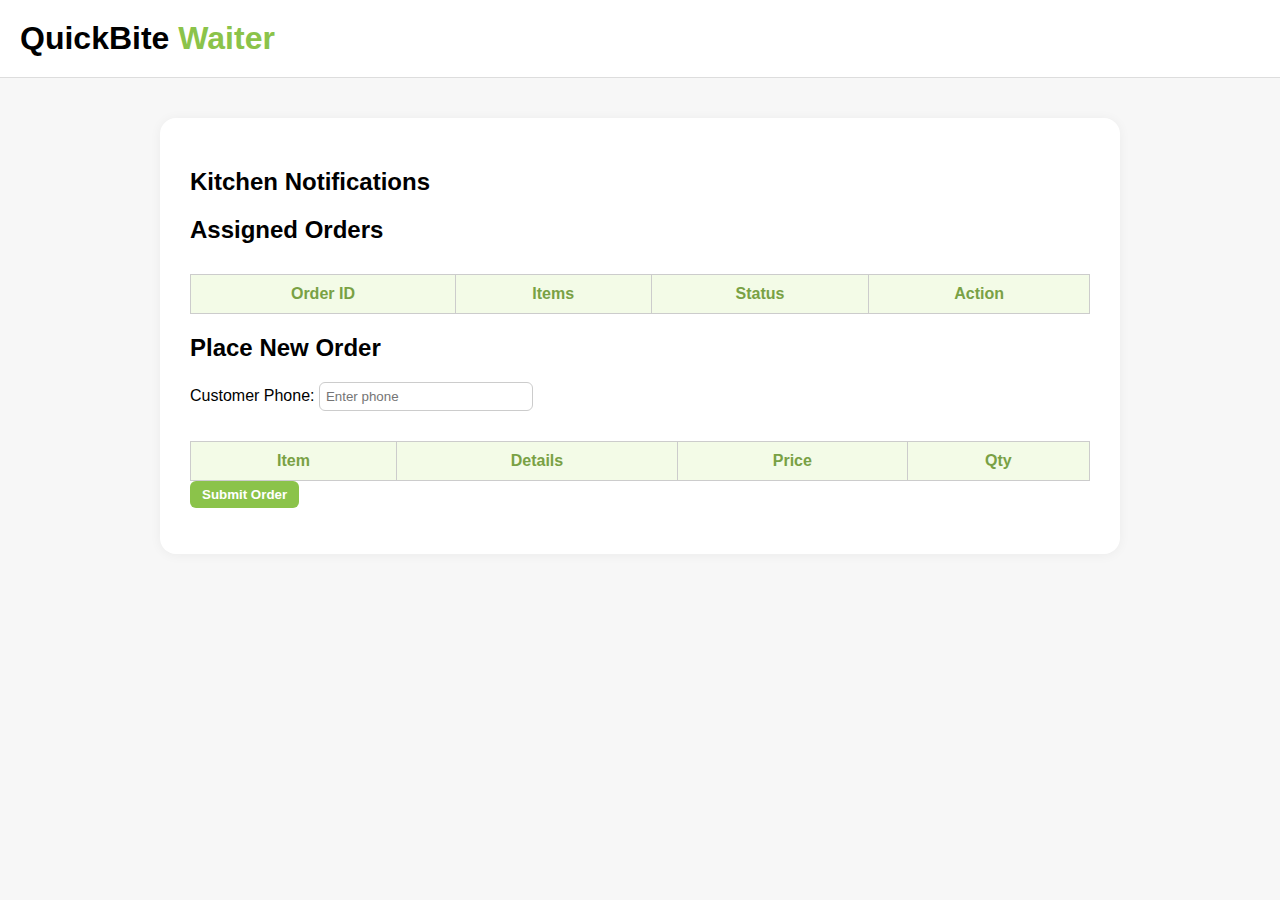
<file: waiter/waiter.html>
<!DOCTYPE html>
<html lang="en">
<head>
  <meta charset="UTF-8" />
  <title>QuickBite Cafe - Waiter</title>
  <style>
    body { font-family: Arial; background: #f7f7f7; margin: 0; }
    .header { padding: 20px; background: #fff; font-size: 2rem; font-weight: bold; border-bottom: 1px solid #ddd; }
    .highlight { color: #8bc34a; }
    .container { max-width: 900px; margin: 40px auto; background: #fff; padding: 30px; border-radius: 16px; box-shadow: 0 1px 12px rgba(0,0,0,0.05); }
    h2 { margin-bottom: 20px; }
    ul { list-style: none; padding: 0; }
    li { background: #f9f9f9; margin-bottom: 12px; padding: 12px; border-radius: 8px; display: flex; justify-content: space-between; align-items: center; }
    button { background: #8bc34a; color: white; border: none; padding: 6px 12px; border-radius: 6px; font-weight: 600; cursor: pointer; }
    button:hover { background: #689f38; }
    table { width: 100%; border-collapse: collapse; margin-top: 30px; }
    th, td { border: 1px solid #ccc; padding: 10px; text-align: center; }
    th { background: #f3fbe7; color: #79a144; }
    input[type="number"] { width: 60px; padding: 6px; border-radius: 6px; border: 1px solid #ccc; text-align: center; }
    input[type="text"] { padding: 6px; border-radius: 6px; border: 1px solid #ccc; width: 200px; }

    /* Bill popup */
    #billPopup { display: none; position: fixed; top: 0; left: 0; width: 100%; height: 100%; background: rgba(0,0,0,0.4); }
    .bill-content { background: #fff; margin: 60px auto; padding: 20px; width: 420px; border-radius: 10px; }
    .bill-content h3 { text-align: center; color: #79a144; }
    #closeBill { float: right; background: red; }
    .summary-line { display: flex; justify-content: space-between; margin: 4px 0; }
    .total-line { font-weight: bold; border-top: 1px solid #ddd; padding-top: 6px; }
  </style>
</head>
<body>
  <div class="header">QuickBite <span class="highlight">Waiter</span></div>
  <div class="container">
    <h2>Kitchen Notifications</h2>
    <ul id="notificationList"></ul>

    <h2>Assigned Orders</h2>
    <table id="orderTable">
      <thead>
        <tr><th>Order ID</th><th>Items</th><th>Status</th><th>Action</th></tr>
      </thead>
      <tbody></tbody>
    </table>

    <h2>Place New Order</h2>
    <label>Customer Phone: <input type="text" id="customerPhone" placeholder="Enter phone" /></label>
    <table id="menuTable">
      <thead>
        <tr><th>Item</th><th>Details</th><th>Price</th><th>Qty</th></tr>
      </thead>
      <tbody></tbody>
    </table>
    <button onclick="submitOrder()">Submit Order</button>
    <p id="orderMsg" style="margin-top:10px; color:green;"></p>
  </div>

  <!-- Bill Popup -->
  <div id="billPopup">
    <div class="bill-content" id="billContent">
      <button id="closeBill" onclick="closeBill()">X</button>
      <h3>Customer Bill Summary</h3>
      <div id="billDetails"></div>
      <button onclick="window.print()">Print Bill</button>
    </div>
  </div>

  <script>
    const notifyApi = 'http://localhost:3000/notifications';
    const orderApi = 'http://localhost:3000/orders';
    const menuApi = 'http://localhost:3000/menu';
    let menu = [];

    async function fetchNotifications() {
      const res = await fetch(notifyApi);
      const all = await res.json();
      const waiterNotes = all.filter(n => n.role === 'Waiter');
      renderNotifications(waiterNotes);
    }

    function renderNotifications(notes) {
      const list = document.getElementById('notificationList');
      list.innerHTML = '';
      notes.forEach(n => {
        const li = document.createElement('li');
        li.innerHTML = `
          ${n.message}
          <button onclick="acknowledge('${n.id}', '${n.orderId}')">Received</button>
        `;
        list.appendChild(li);
      });
    }

    async function acknowledge(noteId, orderCode) {
      await fetch(`${notifyApi}/${noteId}`, { method: 'DELETE' });
      const res = await fetch(orderApi);
      const allOrders = await res.json();
      const order = allOrders.find(o => o.orderId === orderCode);
      if (order) {
        await fetch(`${orderApi}/${order.id}`, {
          method: 'PATCH',
          headers: { 'Content-Type': 'application/json' },
          body: JSON.stringify({ status: 'Completed', notified: false })
        });
      }
      fetchNotifications();
      fetchOrders();
    }

    async function fetchOrders() {
      const res = await fetch(orderApi);
      const allOrders = await res.json();
      renderOrders(allOrders);
    }

    function renderOrders(orders) {
      const tbody = document.getElementById('orderTable').querySelector('tbody');
      tbody.innerHTML = '';
      orders.forEach(order => {
        const items = order.items.map(i => `${i.name} x${i.qty}`).join(', ');
        const tr = document.createElement('tr');
        tr.innerHTML = `
          <td>${order.orderId}</td>
          <td>${items}</td>
          <td>${order.status}</td>
          <td><button onclick="showBill('${order.orderId}')">View Bill</button></td>
        `;
        tbody.appendChild(tr);
      });
    }

    async function fetchMenu() {
      const res = await fetch(menuApi);
      menu = await res.json();
      renderMenu();
    }

    function renderMenu() {
      const tbody = document.querySelector('#menuTable tbody');
      tbody.innerHTML = '';
      menu.forEach(item => {
        const tr = document.createElement('tr');
        tr.innerHTML = `
          <td>${item.name}</td>
          <td>${item.details}</td>
          <td>₹${item.price}</td>
          <td><input type="number" min="0" value="0" id="qty${item.id}" /></td>
        `;
        tbody.appendChild(tr);
      });
    }

    function generateOrderId() {
      return 'QB-' + Math.floor(100000 + Math.random() * 900000);
    }

    async function submitOrder() {
      const phone = document.getElementById('customerPhone').value.trim();
      if (!phone) {
        alert('Please enter customer phone number.');
        return;
      }

      const items = menu.map(item => {
        const qty = parseInt(document.getElementById(`qty${item.id}`).value);
        return qty > 0 ? { name: item.name, qty, price: item.price } : null;
      }).filter(Boolean);

      if (items.length === 0) {
        alert('Please select at least one item.');
        return;
      }

      const order = {
        orderId: generateOrderId(),
        items,
        status: 'Pending',
        time: new Date().toISOString(),
        customerPhone: phone,
        notified: false
      };

      await fetch(orderApi, {
        method: 'POST',
        headers: { 'Content-Type': 'application/json' },
        body: JSON.stringify(order)
      });

      document.getElementById('orderMsg').innerText = 'Order placed successfully!';
      setTimeout(() => document.getElementById('orderMsg').innerText = '', 6000);
      document.getElementById('customerPhone').value = '';
      menu.forEach(item => document.getElementById(`qty${item.id}`).value = 0);
      fetchOrders();
    }

    async function showBill(orderId) {
      const res = await fetch(orderApi);
      const allOrders = await res.json();
      const order = allOrders.find(o => o.orderId === orderId);
      if (!order) return alert('Order not found.');

      const billDetails = document.getElementById('billDetails');
      const subtotal = order.items.reduce((sum, i) => sum + i.price * i.qty, 0);
      const tax = subtotal * 0.05;  // 5% tax
      const service = subtotal * 0.02; // 2% service charge
      const total = subtotal + tax + service;

      const list = order.items.map(i =>
        `<div class="summary-line"><span>${i.name} x${i.qty}</span><span>₹${(i.price * i.qty).toFixed(2)}</span></div>`
      ).join('');

      billDetails.innerHTML = `
        <p><strong>Order ID:</strong> ${order.orderId}</p>
        <p><strong>Customer:</strong> ${order.customerPhone}</p>
        <hr>
        ${list}
        <hr>
        <div class="summary-line"><span>Subtotal</span><span>₹${subtotal.toFixed(2)}</span></div>
        <div class="summary-line"><span>Tax (5%)</span><span>₹${tax.toFixed(2)}</span></div>
        <div class="summary-line"><span>Service (2%)</span><span>₹${service.toFixed(2)}</span></div>
        <div class="summary-line total-line"><span>Total</span><span>₹${total.toFixed(2)}</span></div>
      `;
      document.getElementById('billPopup').style.display = 'block';
    }

    function closeBill() {
      document.getElementById('billPopup').style.display = 'none';
    }

    fetchNotifications();
    fetchOrders();
    fetchMenu();
  </script>
</body>
</html>
</file>
<file: styles/styles.css>
body {
  font-family: 'Segoe UI', Arial, sans-serif;
  margin:0; padding:0;
  background:#f7f7f7;
}

.header {
  display:flex; justify-content:space-between; align-items:center;
  padding:15px 40px; background:#8bc34a; color:#fff;
  font-size:1.5rem; font-weight:bold;
}
.header .highlight { color:#fff; font-style:italic; }
.header .search-login input { padding:7px 12px; border-radius:6px; border:none; margin-right:10px; }
.header a, .header button { margin-left:10px; text-decoration:none; color:#fff; padding:6px 12px; border-radius:6px; border:none; cursor:pointer; background:#689f38; }
.header a:hover, .header button:hover { background:#558b2f; }

.menu-section { max-width:1000px; margin:30px auto; padding:0 15px; }
.menu-section h2 { margin-bottom:15px; color:#333; }
.items-row { display:flex; flex-wrap:wrap; gap:20px; }
.item-card { background:#fff; padding:10px; border-radius:12px; width:180px; text-align:center; box-shadow:0 2px 8px rgba(0,0,0,0.1); }
.item-card img { width:100%; height:120px; object-fit:cover; border-radius:8px; }
.item-footer { display:flex; justify-content:space-between; align-items:center; margin-top:10px; }
.item-price { font-weight:bold; color:#333; }
.add-btn { background:#8bc34a; border:none; color:#fff; padding:5px 10px; border-radius:6px; cursor:pointer; }
.add-btn:hover { background:#689f38; }

.dashboard-container {
  max-width:1000px; margin:40px auto; background:#fff; border-radius:16px;
  padding:30px 28px; box-shadow:0 1px 16px rgba(80,80,80,0.07);
}
table { width:100%; border-collapse:collapse; font-size:1rem; }
table, th, td { border:1px solid #ddd; }
th, td { padding:10px 12px; text-align:left; }
th { background:#f3fbe7; color:#79a144; }
button { background:#8bc34a; border:none; color:white; padding:9px 16px; font-weight:600; cursor:pointer; border-radius:7px; margin-top:12px; transition:background .2s ease; }
button:hover { background:#689f38; }
input[type="text"], input[type="number"], select { padding:7px 12px; font-size:1rem; border-radius:6px; border:1px solid #ccc; font-weight:600; color:#3b3b3b; width:220px; }
input[type="text"]:focus, input[type="number"]:focus, select:focus { border-color:#8bc34a; outline:none; }
.form-inline { display:flex; gap:15px; flex-wrap:wrap; align-items:center; margin-bottom:15px; }
.btn-small { padding:7px 14px; font-size:.95rem; }
.danger { background:#c62828; }
.low { background:#ffeb3b; }
</file>
